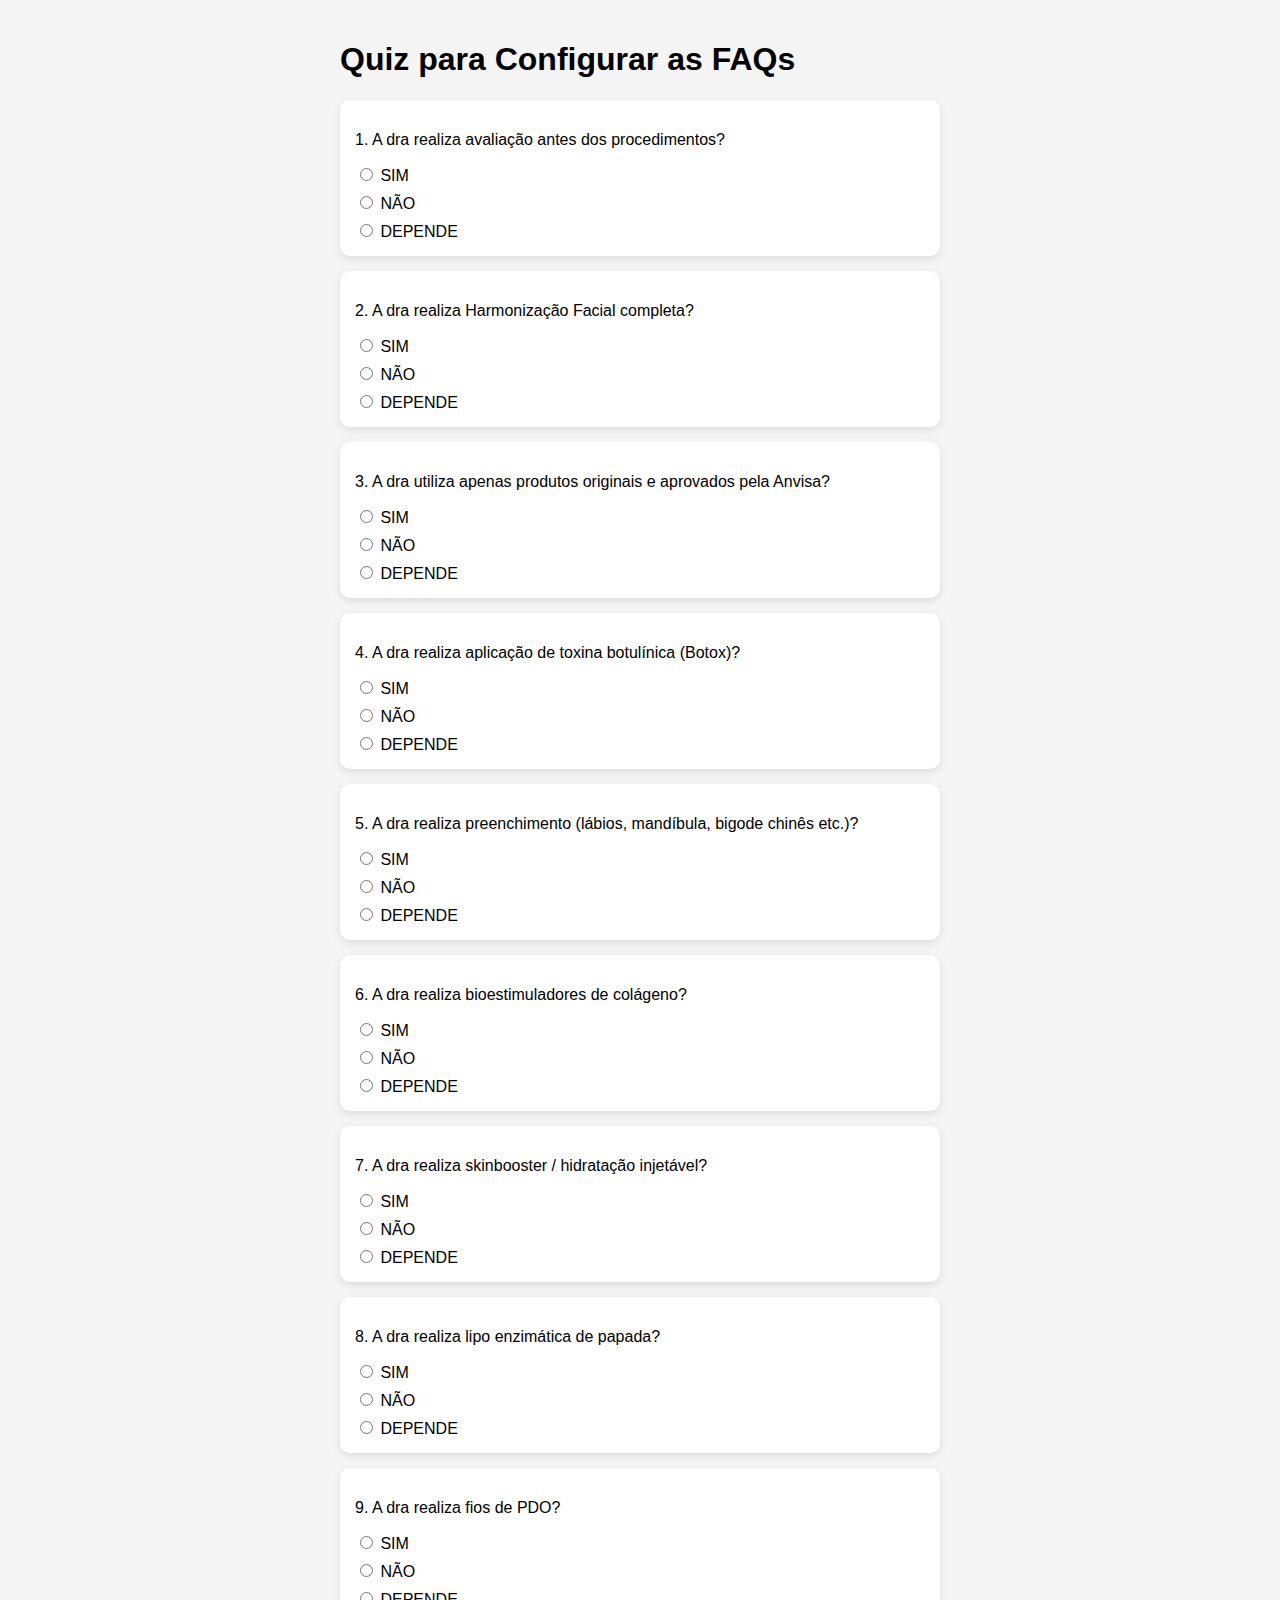
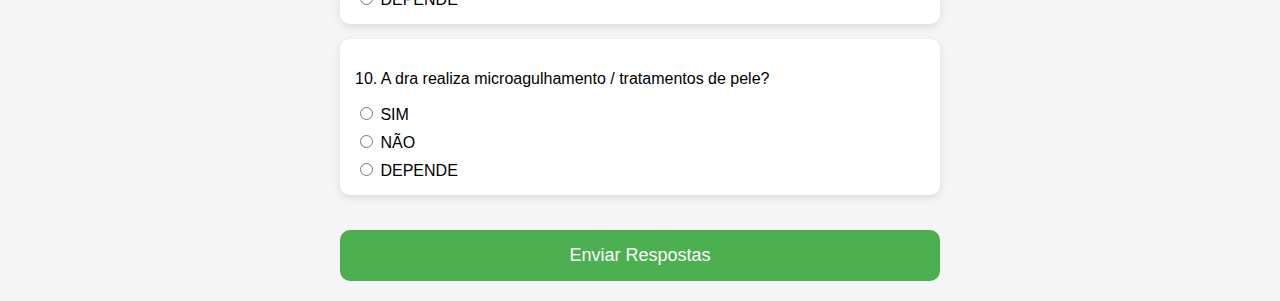
<file: index.html>
<!DOCTYPE html>
<html lang="pt-BR">
<head>
    <meta charset="UTF-8">
    <meta name="viewport" content="width=device-width, initial-scale=1.0">
    <title>Quiz da Doutora</title>
    <link rel="stylesheet" href="style.css">
</head>
<body>
    <h1>Quiz para Configurar as FAQs</h1>
    <div id="quiz-container">
        <!-- Aqui vamos colocar o quiz depois -->
    </div>

    <button id="enviar">Enviar Respostas</button>

    <script src="script.js"></script>
</body>
</html>
</file>
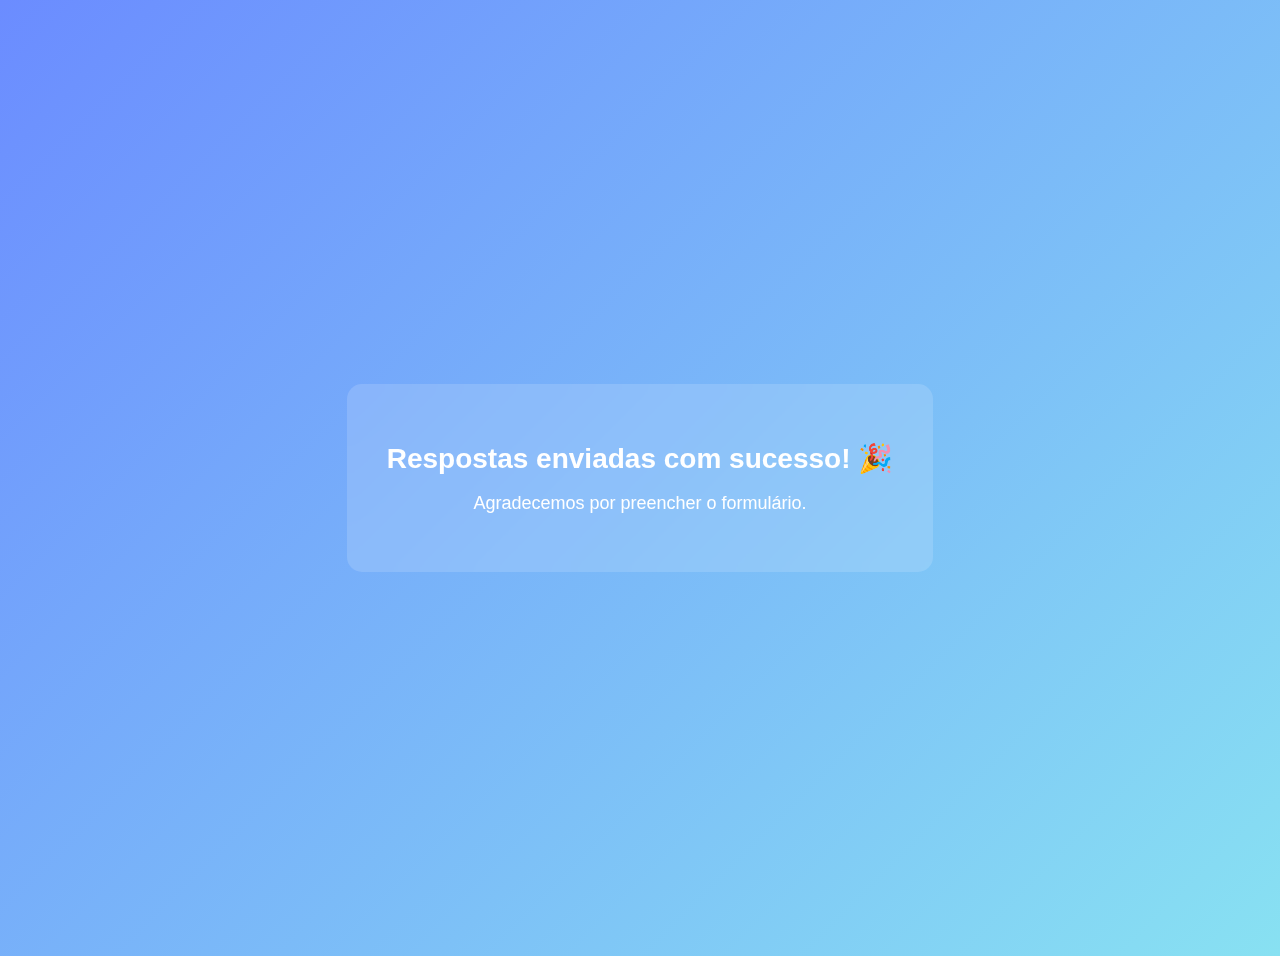
<file: confirmacao.html>
<!DOCTYPE html>
<html lang="pt-BR">
<head>
  <meta charset="UTF-8">
  <title>Respostas enviadas!</title>
  <style>
    body {
      font-family: Arial, sans-serif;
      background: linear-gradient(135deg, #6b8cff, #88e1f2);
      display: flex;
      justify-content: center;
      align-items: center;
      height: 100vh;
      color: white;
      text-align: center;
      padding: 20px;
    }

    .box {
      background: rgba(255,255,255,0.15);
      padding: 40px;
      border-radius: 15px;
      backdrop-filter: blur(10px);
      animation: fadeIn 1s ease;
    }

    h1 {
      font-size: 28px;
      margin-bottom: 15px;
    }

    p {
      font-size: 18px;
    }

    @keyframes fadeIn {
      from { opacity: 0; transform: scale(0.9); }
      to { opacity: 1; transform: scale(1); }
    }
  </style>
</head>
<body>
  <div class="box">
    <h1>Respostas enviadas com sucesso! 🎉</h1>
    <p>Agradecemos por preencher o formulário.</p>
  </div>
</body>
</html>
</file>
<file: style.css>
body {
        font-family: Arial, sans-serif;
        padding: 20px;
        max-width: 600px;
        margin: auto;
        background: #f5f5f5;
    }

    h2 {
        text-align: center;
        color: #333;
    }

    .pergunta {
        background: white;
        padding: 15px;
        margin-bottom: 15px;
        border-radius: 10px;
        box-shadow: 0 3px 8px rgba(0,0,0,0.1);
    }

    label {
        display: block;
        margin-top: 8px;
        font-size: 16px;
    }

    button {
        width: 100%;
        padding: 15px;
        font-size: 18px;
        background: #4CAF50;
        color: white;
        border: none;
        border-radius: 10px;
        cursor: pointer;
        margin-top: 20px;
    }

    button:hover {
        background: #3b9c40;
    }

    @media (max-width: 480px) {
        body {
            padding: 10px;
        }

        .pergunta {
            padding: 12px;
        }

        button {
            font-size: 16px;
            padding: 12px;
        }
    }
</file>
